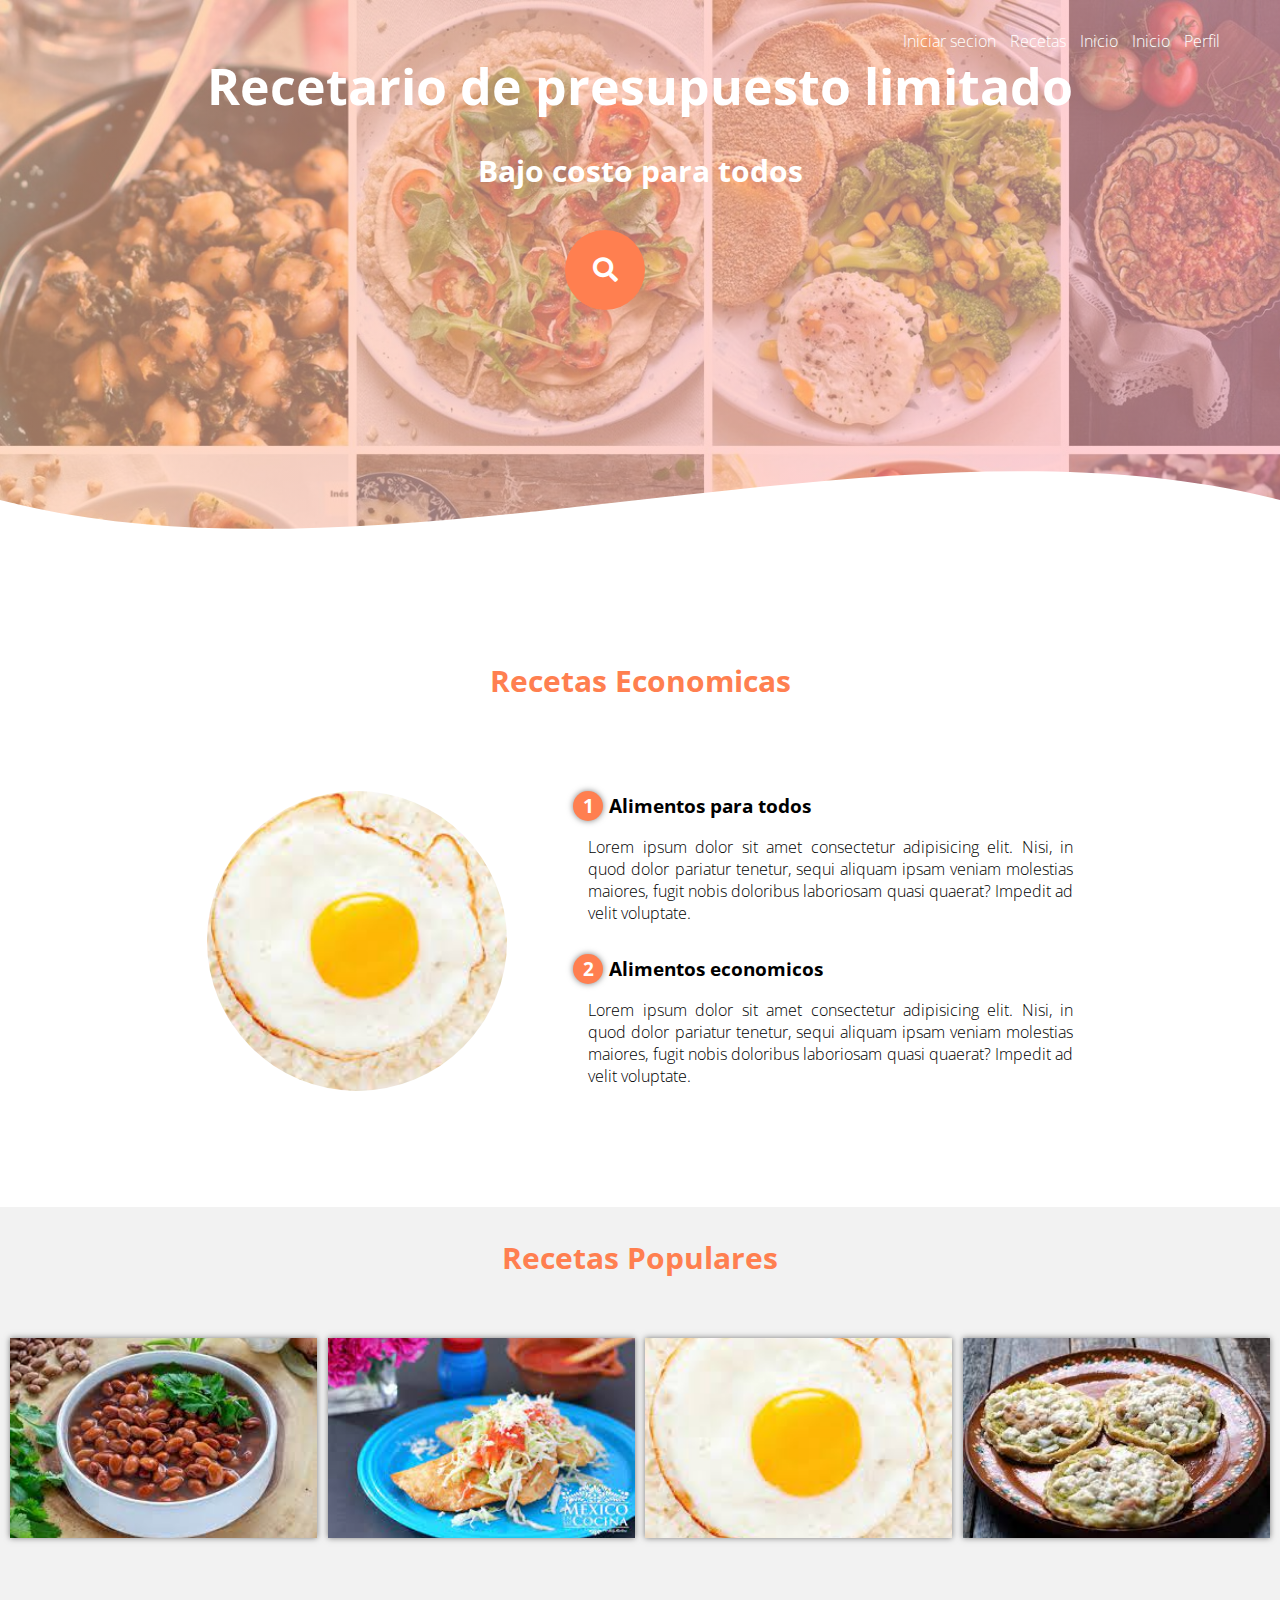
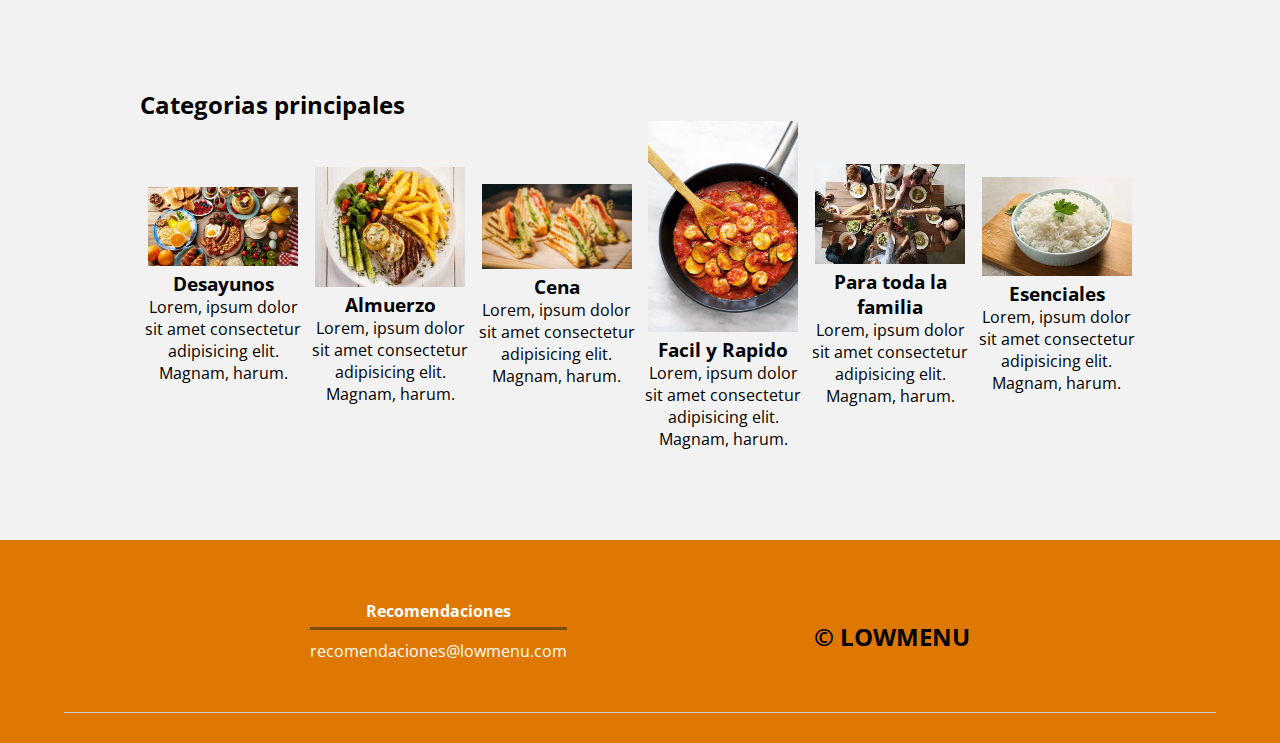
<file: LowMenu/index.html>
<!DOCTYPE html>
<html lang="es">
  <head>
    <title>LowMenu</title>
    <link rel="icon" type="image/x-icon" href="./assets/favicon.ico" />
    <meta charset="utf-8" />
    <meta name="viewport" content="width=device-width, initial-scale=1" />
    <link rel="shorcut icon" href="img/iconbar.png">
    <link rel="stylesheet" href="css/estilos.css">
    <link rel="preconnect" href="https://fonts.googleapis.com">
<link rel="preconnect" href="https://fonts.gstatic.com" crossorigin>
<link href="https://fonts.googleapis.com/css2?family=Open+Sans&display=swap" rel="stylesheet">
<link rel="preconnect" href="https://fonts.googleapis.com">
<link rel="preconnect" href="https://fonts.gstatic.com" crossorigin>
<link href="https://fonts.googleapis.com/css2?family=Open+Sans&family=Poppins:wght@300&display=swap" rel="stylesheet">
<link rel="stylesheet" href="https://use.fontawesome.com/releases/v5.6.3/css/all.css">
</head>
  <body>
    <header>
        <div class="buscador">
            <input type="text" placeholder="Buscar">
            <div class="btn">
                <i class="fa fa-search"></i>
            </div>
        </div>
        <nav>
            <a href="pagnias/INICIAR SESION.html"> Iniciar secion</a>
            <a href="pagnias/receta.html"> Recetas</a>
            <a href="#"> Inicio</a>
            <a href="#"> Inicio</a>
            <a href="pagnias/perfil.html"> Perfil</a>
        </nav>
        <section class="textos-header">
            <div class="texto-header">
            <h1>Recetario de presupuesto limitado</h1>
            <h2>Bajo costo para todos</h2>
        </div>
        </section>
        <div class="wave" style="height: 150px; overflow: hidden;" ><svg viewBox="0 0 500 150" preserveAspectRatio="none" style="height: 100%; width: 100%;"><path d="M0.00,49.98 C149.99,150.00 349.20,-49.98 500.00,49.98 L500.00,150.00 L0.00,150.00 Z" style="stroke: none; fill: #fff;"></path></svg></div>
    </header>
    <!--barra de busqueda-->
    <input type="checkbox" id="btn-menu">
<div class="container-menu">
	<div class="cont-menu">
		<nav>
			<a href="#">Portafolio</a>
			<a href="#">Servicios</a>
			<a href="#">Suscribirse</a>
			<a href="#">Facebook</a>
			<a href="#">Youtube</a>
			<a href="#">Instagram</a>
		</nav>
		<label for="btn-menu">✖️</label>
	</div>
</div>
        <!--fin de barra de busqueda-->
    <main>
        
        <section class="recetaseconomicas">
            <div class="contenedor">
            <h2 class="titulo">Recetas Economicas</h2>
            <div class="contenedor_recetaseconomicas">
                <img src="img/huevo.jpg" alt="" class="imagen-recetas-eco">
                <div class="contenido-texto">
                    <h3><span>1</span>Alimentos para todos</h3>
                    <p>Lorem ipsum dolor sit amet consectetur adipisicing elit. Nisi, in quod dolor pariatur tenetur, sequi aliquam ipsam veniam molestias maiores, fugit nobis doloribus laboriosam quasi quaerat? Impedit ad velit voluptate.</p>
                    <h3><span>2</span>Alimentos economicos</h3>
                    <p>Lorem ipsum dolor sit amet consectetur adipisicing elit. Nisi, in quod dolor pariatur tenetur, sequi aliquam ipsam veniam molestias maiores, fugit nobis doloribus laboriosam quasi quaerat? Impedit ad velit voluptate.</p>
                </div>
            </div>
        </div>
        </section>
        <section class="recetas">
            <div class="contenedor-recetas">
                <h2 class="titulo">Recetas Populares</h2>

                <div class="galeria-recetas">
                    <div class="imagen-recetas">
                        <img src="img/frijol.jpg" alt="">
                        <!--links temporales-->
                        <a href="https://www.mexicoenmicocina.com/frijoles-de-la-olla/">
                        <div class="hover-recetas">
                            <img src="img/target.png" alt=""></a>
                            <p>Leer Receta</p>
                        </div>
                    </div>

                        <div class="imagen-recetas">
                            <img src="img/empanadas.jpg" alt="">
                            <!--links temporales-->
                            <a href="https://www.mexicoenmicocina.com/empanadas-de-maiz-con-queso-fresco/">
                            <div class="hover-recetas">
                                <img src="img/target.png" alt=""></a>
                                <p>Leer Receta</p>
                            </div>
                        </div>

                        <div class="imagen-recetas">
                            <img src="img/huevo.jpg" alt="">
                            <!--links temporales-->
                            <a href="https://www.secretosdecocina.com/receta/arroz/237671-arroz-con-huevo/">
                             <div class="hover-recetas">
                                 <img src="img/target.png" alt=""></a>
                                <p>Leer Receta</p>
                             </div>
                        </div>

                        <div class="imagen-recetas">
                            <img src="img/sopes.jpg" alt="">
                            <!--links temporales-->
                            <a href="https://www.mexicoenmicocina.com/como-hacer-sopes/">
                            <div class="hover-recetas">
                                <img src="img/target.png" alt=""></a>
                                <p>Leer Receta</p>
                            </div>
                        </div>

                </div>
            </div>
    </section>
                        <section class="secciones">
                            <div class="contenedor">
                                <h2>Categorias principales</h2>
                                <div class="secciones-cont">
                                    <div class="secciones-int">
                                        <img src="img/desayunos.jpg" alt="">
                                        <h3>Desayunos</h3>
                                        <p>Lorem, ipsum dolor sit amet consectetur adipisicing elit. Magnam, harum.</p>
                                    </div>
                                    <div class="secciones-int">
                                        <img src="img/Almuerzo.jpg" alt="">
                                        <h3>Almuerzo</h3>
                                        <p>Lorem, ipsum dolor sit amet consectetur adipisicing elit. Magnam, harum.</p>
                                    </div>
                                    <div class="secciones-int">
                                        <img src="img/cena.jpg" alt="">
                                        <h3>Cena</h3>
                                        <p>Lorem, ipsum dolor sit amet consectetur adipisicing elit. Magnam, harum.</p>
                                    </div>
                                    <div class="secciones-int">
                                        <img src="img/facil.jpg" alt="">
                                        <h3>Facil y Rapido</h3>
                                        <p>Lorem, ipsum dolor sit amet consectetur adipisicing elit. Magnam, harum.</p>
                                    </div>
                                    <div class="secciones-int">
                                        <img src="img/familia.jpg" alt="">
                                        <h3>Para toda la familia</h3>
                                        <p>Lorem, ipsum dolor sit amet consectetur adipisicing elit. Magnam, harum.</p>
                                    </div>
                                    <div class="secciones-int">
                                        <img src="img/escencial.jpg" alt="">
                                        <h3>Esenciales</h3>
                                        <p>Lorem, ipsum dolor sit amet consectetur adipisicing elit. Magnam, harum.</p>
                                    </div>
                                </div>
                            </div>
                        </section>
                    </div>
                </div>
            </div>
        </section>
    </main>
    <footer>
        <div class="contenedor-footer">
            <div class="content-foo">
                <h4>Recomendaciones</h4>
                <p>recomendaciones@lowmenu.com</p>
            </div>
            <h2 class="titulo-final">&copy; LOWMENU</h2>
        </div>
    </footer>
  </body>
</html>
</file>
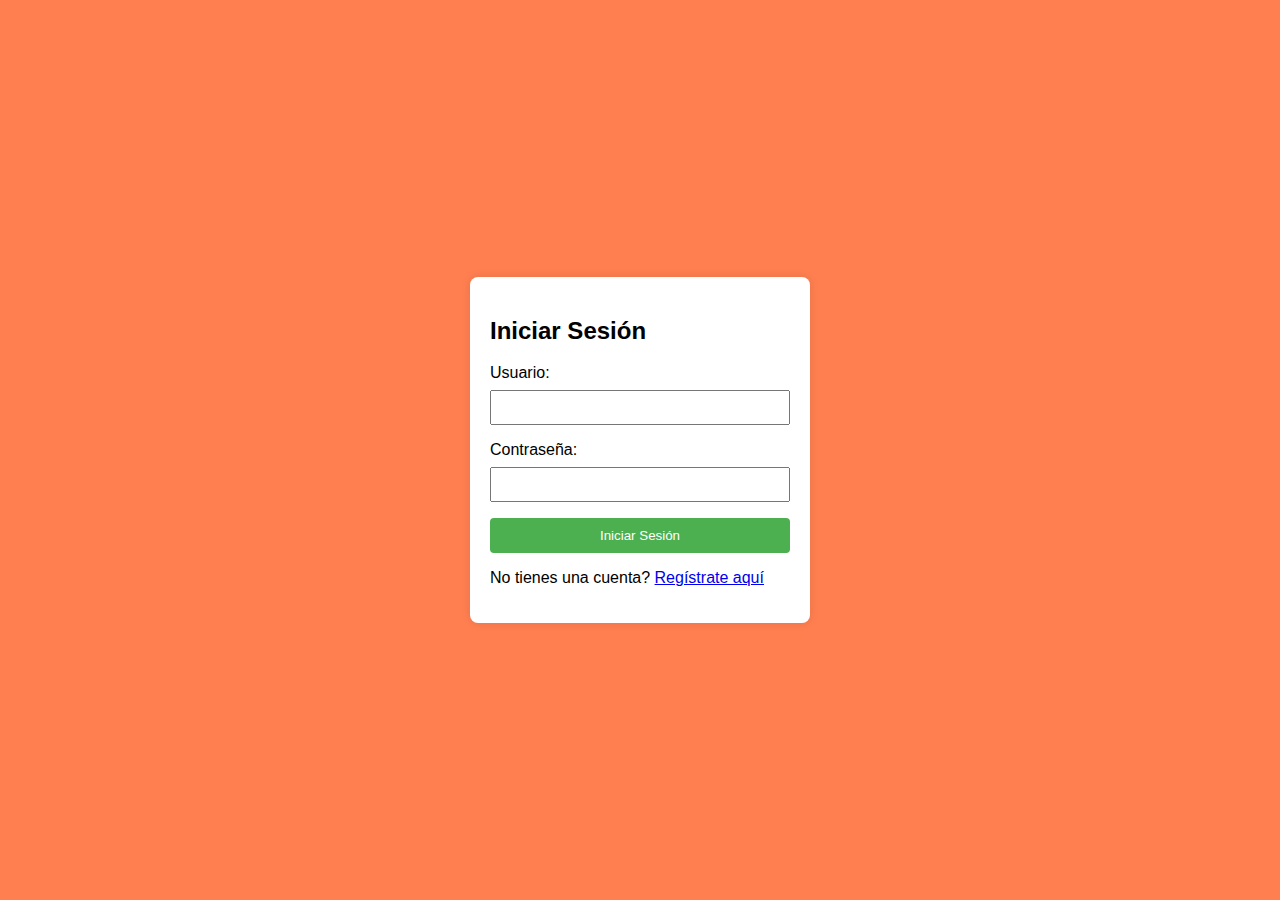
<file: paginas/INICIAR SESION.html>
<!DOCTYPE html>
<html lang="es">
<head>
    <meta charset="UTF-8">
    <meta name="viewport" content="width=device-width, initial-scale=1.0">
    <title>Iniciar Sesión</title>
    <style>
        body {
            font-family: Arial, sans-serif;
            background-color: coral;
            margin: 0;
            padding: 0;
            display: flex;
            align-items: center;
            justify-content: center;
            height: 100vh;
        }

        form {
            background-color: #ffffff;
            padding: 20px;
            border-radius: 8px;
            box-shadow: 0 0 10px rgba(0, 0, 0, 0.1);
            width: 300px;
        }

        label {
            display: block;
            margin-bottom: 8px;
        }

        input {
            width: 100%;
            padding: 8px;
            margin-bottom: 16px;
            box-sizing: border-box;
        }

        button {
            background-color: #4caf50;
            color: #ffffff;
            padding: 10px;
            border: none;
            border-radius: 4px;
            cursor: pointer;
            width: 100%;
        }

    </style>
</head>
<body>

        <form action="perfil.html" method="post">
            <h2>Iniciar Sesión</h2>
            <label for="username">Usuario:</label>
            <input type="text" id="username" name="username" required>
        
            <label for="password">Contraseña:</label>
            <input type="password" id="password" name="password" required>
        
            <button type="submit">Iniciar Sesión</button>
        
            <p>No tienes una cuenta? <a href="REGISTRARSE.html">Regístrate aquí</a></p>
        </form>
        

</form>
</body>
</html>
</file>
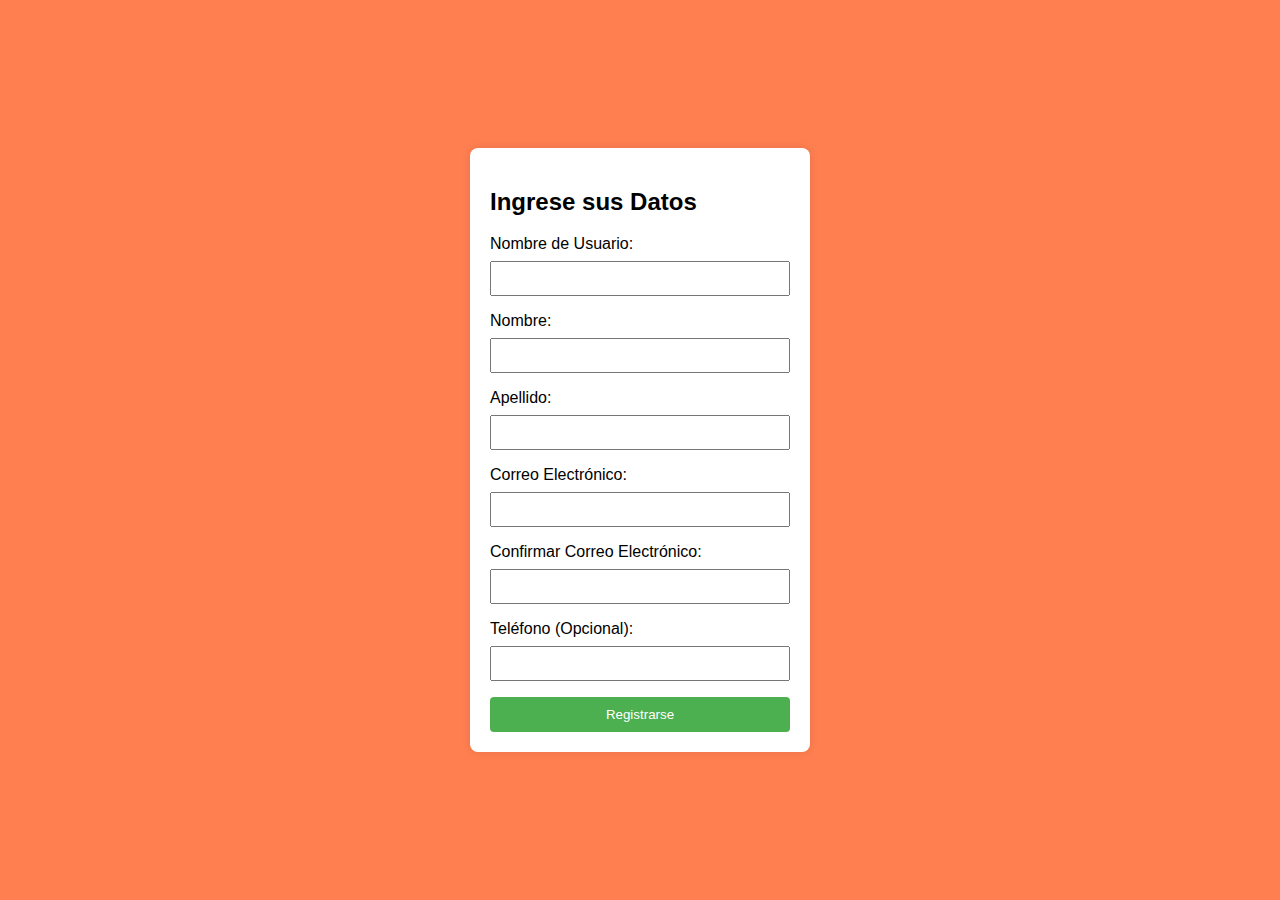
<file: paginas/REGISTRARSE.html>
<!DOCTYPE html>
<html lang="es">
<head>
    <meta charset="UTF-8">
    <meta name="viewport" content="width=device-width, initial-scale=1.0">
    <title>Registrarse</title>
    <style>
        body {
            font-family: Arial, sans-serif;
            background-color: coral;
            margin: 0;
            padding: 0;
            display: flex;
            align-items: center;
            justify-content: center;
            height: 100vh;
        }

        form {
            background-color: #ffffff;
            padding: 20px;
            border-radius: 8px;
            box-shadow: 0 0 10px rgba(0, 0, 0, 0.1);
            width: 300px;
        }

        label {
            display: block;
            margin-bottom: 8px;
        }

        input {
            width: 100%;
            padding: 8px;
            margin-bottom: 16px;
            box-sizing: border-box;
        }

        button {
            background-color: #4caf50;
            color: #ffffff;
            padding: 10px;
            border: none;
            border-radius: 4px;
            cursor: pointer;
            width: 100%;
        }
    </style>
</head>
<body>

    <form action="perfil.html" method="post">
        <h2>Ingrese sus Datos</h2>

        <label for="nombre">Nombre de Usuario:</label>
        <input type="text" id="nombre" name="nombre" required>

        <label for="nombre">Nombre:</label>
        <input type="text" id="nombre" name="nombre" required>

        <label for="apellido">Apellido:</label>
        <input type="text" id="apellido" name="apellido" required>

        <label for="email">Correo Electrónico:</label>
        <input type="email" id="email" name="email" required>

        <label for="email">Confirmar Correo Electrónico:</label>
        <input type="email" id="email" name="email" required>

        <label for="telefono">Teléfono (Opcional):</label>
        <input type="tel" id="telefono" name="telefono">

        <button type="submit">Registrarse</button>
    </form>

</body>
</html>
</file>
<file: LowMenu/css/estilos.css>
*{
    margin: 0;
    padding: 0;
    box-sizing: border-box;
}

body{
    font-family: 'open sans';
}

.contenedor{
     padding: 60px 0;
     width: 90%;
     max-width: 1000px;
     margin: auto;
     overflow: hidden;
}

.titulo{
    color: coral;
    font-size: 30px;
    text-align: center;
    margin-bottom: 60px;
}

/*header*/

header{
    width: 100%;
    height: 600px;
    background: #FFAFBD;
      /* fallback for old browsers */
    background: -webkit-linear-gradient(to right, hsla(22, 100%, 81%, 0.61), #ffafbc9d), url(../img/portada.jpg);  
    /* Chrome 10-25, Safari 5.1-6 */
    background: linear-gradient(to right, hsla(22, 100%, 81%, 0.61), #ffafbc9d), url(../img/portada.jpg); 
    /* W3C, IE 10+/ Edge, Firefox 16+, Chrome 26+, Opera 12+, Safari 7+ */
    background-size: cover;
    background-attachment: fixed;
    position: relative;

}

nav{
    text-align: right;
    padding: 30px 50px 0 0;
}

nav > a{
    color: #fff;
    font-weight: 300;
    text-decoration: none;
    margin-right: 10px;

}

nav > a:hover{
    text-decoration: underline;
    
}

header .texto-header{
    display: flex;
    height: 430px;
    width: 100%;
    align-items: center;
    justify-items: center;
    flex-direction: column;
    text-align: center;
}

.textos-header h1{
    font-size: 50px;
    color: #fff;

}
.texto-header h2{
    font-size: 30px;
    color: #fff;
    margin: 30px 0;
}

.wave{
    position: absolute;
    bottom: 0;
    width: 100%;

}

/*about us*/
main .recetas{
    padding: 30px 0 60px 0;
}

.contenedor_recetaseconomicas{
    display: flex;
    justify-content: space-evenly;

}

.imagen-recetas-eco{
    width: 300px;
    height: 300px;
    border-radius: 50%;
    margin: 30px 0;
}
.contenedor_recetaseconomicas .contenido-texto{
    width: 50%;
    margin: 30px 0;
}

.contenido-texto h3{
    margin-bottom: 15px;

}

.contenido-texto h3 span{
    background-color: coral;
    color: #fff;
    border-radius: 50%;
    display: inline-block;
    text-align: center;
    width: 30px;
    height: 30px;
    padding: 2px;
    box-shadow: 0 0 6px 0 rgba(0,0,0,0.5);
    margin-right: 6px;
}

.contenido-texto p{
    padding: 0px 0px 30px 15px;
    font-weight: 300;
    text-align: justify;
}

/*populares*/

.recetas{
    background: #f2f2f2;
}

.galeria-recetas{
    display: flex;
    justify-content: space-evenly;
    flex-wrap: wrap;
}

.imagen-recetas{
    width: 24%;
    margin-bottom: 30px;
    height: 200px;
    overflow: hidden;
    position: relative;
    cursor: pointer;
    box-shadow: 0 0 6px 0 rgba(0,0,0,0.5)
}

.imagen-recetas > img{
    width: 100%;
    height: 100%;
    object-fit: cover;
    display: block;
}

.hover-recetas{
    position: absolute;
    width: 100%;
    height: 100%;
    top: 0;
    transform: scale(0);
    background: hsla(29, 97%, 46%, 0.7);
    transition: transform .5s;
    display: flex;
    justify-content: center;
    align-items: center;
    flex-direction: column;
}

.hover-recetas img{
    width: 50px;   
}

.hover-recetas p{
    color: #fff;
}

.imagen-recetas:hover .hover-recetas{
    transform: scale(1);
}


.secciones{
    background: #f2f2f2;
    padding-bottom: 30px;
}

.secciones-cont{
    display: flex;
    justify-content: space-between;
    align-items: center;
}

.secciones-int{
    width: 28%;
    text-align: center;
}

.secciones-int img{
    width: 90%;
}

.servicio-int p{
    margin: 10px 0;
    font-weight: 300;
    text-align: justify;
}

footer{
    background: rgb(223, 120, 2);
    padding: 60px 0 30px 0;
    margin: auto;
    overflow: hidden;
}

.contenedor-footer{
    display: flex;
    width: 90%;
    justify-content: space-evenly;
    margin: auto;
    padding-bottom: 50px;
    border-bottom: 1px solid #ccc;
}

.content-foo{
    text-align: center;
}

.content-foo h4{
    color:#fff;
    border-bottom: 3px solid rgb(122, 79, 13);
    padding-bottom: 5px;
    margin-bottom: 10px;
}

.content-foo p{
    color:#fff;
}

.titulo-final{
    text-align: center;
    font-size: 24px;
    margin: 20px 0 0 0;
    color: #000000;
}

@media screen and (max-width:900px) {
    header{
        background-position: center;
    }
    .contenedor_recetaseconomicas{
        flex-direction: column;
        justify-content: center;
        align-items: center;
    }
    .recetaseconomicas .contenido-texto{
        width: 90%;
    }

    .imagen-recetas-eco{
        width: 90%;
    }
    /*Galeria*/
    .imagen-recetas{
        width: 44%;
    }
    /*Secciones*/
    .secciones-cont{
        justify-content: center;
        flex-direction: column;
    }

    .secciones-int{
        width: 100%;
        text-align: center;
    }

    .secciones-int:nth-child(1), .secciones-int:nth-child(2){
        margin-bottom: 60px;
    }

    .secciones-int img{
        width: 90%;
        height: 90%;
    }
}

@media screen and (max-width: 500px) {
    nav{
        text-align: center;
        padding: 30px 0 0 0;
    }

    nav > a{
        margin-right: 5px;
    }

    .textos-header h1{
        font-size: 35px;
    }
    
    .textos-header h2{
        font-size: 20px;
    }

   .imagen-recetas-eco{
    margin-bottom: 60px;
    width: 99%;
   }
   
   .recetaseconomicas .contenido-texto{
    width: 95%;
   }

   .imagen-recetas{
    width: 95%;
   }

   .contenedor-footer{
    flex-direction: column;
    border:none;
   }
   
   .content-foo{
    margin-bottom: 20px;
    text-align: center;
   }

   .content-foo h4{
    border: none;
   }

   .content-foo p{
    color:#ccc;
    border-bottom: 1px solid #f2f2f2;
    padding-bottom: 20px;
   }

   .titulo-final{
    font-size: 20px;
   }
}

/* Barra desplegable*/
#btn-menu{
    display: none;
}
.container-menu{
    position: absolute;
    background: rgba(0,0,0,0.5);
    width: 100%;
    height: 100vh;
    top: 0;left: 0;
    transition: all 500ms ease;
    opacity: 0;
    visibility: hidden;
}
#btn-menu:checked ~ .container-menu{
    opacity: 1;
    visibility: visible;
}
.cont-menu{
    width: 100%;
    max-width: 250px;
    background: #1c1c1c;
    height: 100vh;
    position: relative;
    transition: all 500ms ease;
    transform: translateX(-100%);
}
#btn-menu:checked ~ .container-menu .cont-menu{
    transform: translateX(0%);
}
.cont-menu nav{
    transform: translateY(15%);
}
.cont-menu nav a{
    display: block;
    text-decoration: none;
    padding: 20px;
    color: #c7c7c7;
    border-left: 5px solid transparent;
    transition: all 400ms ease;
}
.cont-menu nav a:hover{
    border-left: 5px solid #c7c7c7;
    background: #1f1f1f;
}
.cont-menu label{
    position: absolute;
    right: 5px;
    top: 10px;
    color: #fff;
    cursor: pointer;
    font-size: 18px;
}

/*barra de busqueda*/

.buscador {
	position: absolute;
	left: 48%;
	top: 45%;
	transform: translate(-50%,-50%);
	padding: 10px;
}

input {
	outline: none;
	box-sizing: border-box;
	height: 60px;
	width: 0px;
	padding: 0 20px;
	color: #000;
	border-radius: 50px;
	font-size: 20px;
	border: 1px solid #D50000;
	transition: all .7s ease;
}

::placeholder {
	color: grey;
}

.btn {
	position: absolute;
	right: 0px;
	top: 0px;
	width: 80px;
	height: 80px;
	background: coral;
	line-height: 80px;
	border-radius: 50%;
	text-align: center;
	cursor: pointer;
	transition: .5s;
}

.btn i {
	font-size: 25px;
	color: white;
	line-height: 80px;
	transition: all .7s ease;
}

.buscador:hover input {
	width: 350px;
}

.buscador:hover i{
	transform: rotate(-360deg);
}

.btn:hover{
	background: #cc0000;
}
</file>
